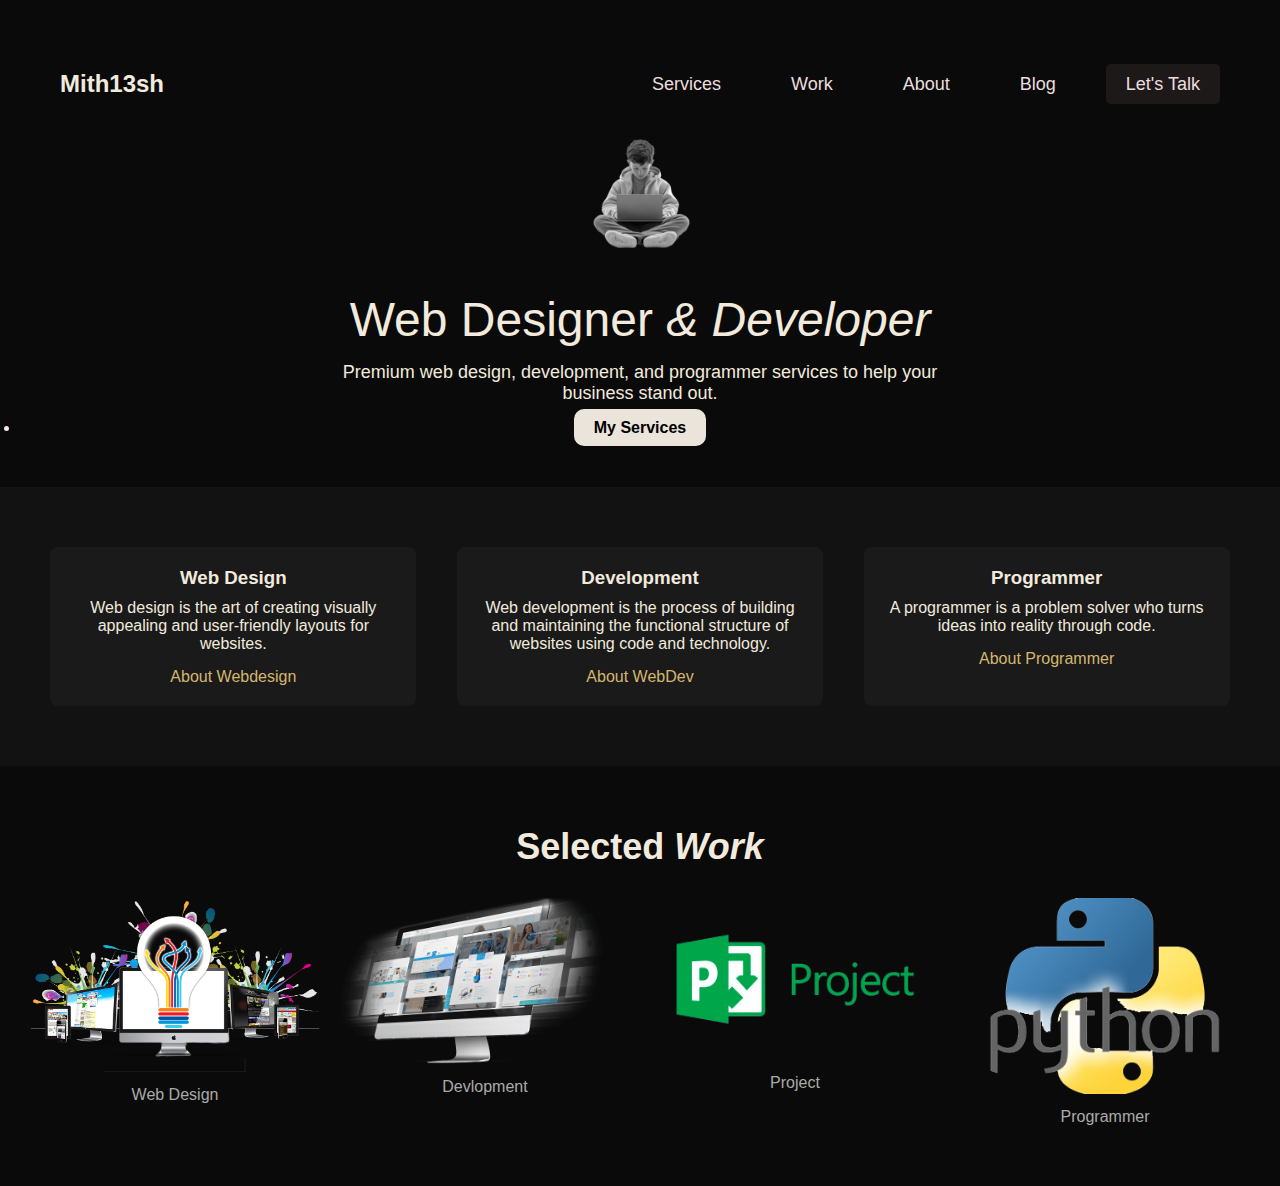
<file: Index.html>
<!DOCTYPE html>
<html lang="en">
<head>
  <meta charset="UTF-8" />
  <meta name="viewport" content="width=device-width, initial-scale=1.0"/>
  <meta name="description" content="This websites is all about Mithlesh portfolio.">
  <link rel="shortcut icon" href="assests/images/favicon.png" type="image/png">

  <title>Mithlesh portfolio</title>
  <link rel="stylesheet" href="css/style.css" />
</head>
<body>
  <header class="hero">
    <nav class="navbar">
      <h1 class="logo">Mith13sh</h1>
      <ul class="nav-links">
      

      <li><a href="services.html">Services</a></li>
      <li><a href="work.html">Work</a></li>
      <li><a href="about.html">About</a></li>
      <li><a href="blog.html">Blog</a></li>
      <li><a href="letstalk.html" class="highlight-btn">Let's Talk</a></li>





    </ul>
        
    </nav>
    <div class="hero-content">
      <img src="assests/images/profile.png" alt="Profile" class="profile-pic" />
      <h2>Web Designer <span>& Developer</span></h2>
      <p>Premium web design, development, and programmer services to help your business stand out.</p>
      
      <li><a href="myservices.html" class="btn">My Services</a></li>


    </div>
  </header>



  <section class="services">
    <div class="service-box">
      <h3>Web Design</h3>
      <p>Web design is the art of creating visually appealing and user-friendly layouts for websites.
</p>
      <a href="#">About Webdesign</a>
    </div>
    <div class="service-box">
      <h3>Development</h3>
      <p>Web development is the process of building and maintaining the functional structure of websites using code and technology.
</p>
      <a href="#">About WebDev</a>
    </div>
    <div class="service-box">
      <h3>Programmer</h3>
      <p>A programmer is a problem solver who turns ideas into reality through code.
</p>
      <a href="#">About Programmer</a>
    </div>
  </section>

  <section class="portfolio">
    <h2>Selected <span>Work</span></h2>
    <div class="portfolio-grid">
      <div class="work-item"><img src="assests/images/web1.png" alt=""><p>Web Design</p></div>
      <div class="work-item"><img src="assests/images/web2.png" alt=""><p>Devlopment</p></div>
      <div class="work-item"><img src="assests/images/web3.png" alt=""><p>Project</p></div>
      <div class="work-item"><img src="assests/images/web4.png" alt=""><p>Programmer</p></div>
    </div>
  </section>


</body>
</html>
</file>
<file: css/style.css>
* {
  margin: 0;
  padding: 0;
  box-sizing: border-box;
}

body {
  font-family: 'Segoe UI', sans-serif;
  background-color: #0d0d0d;
  color: #e6e0d4;
}

a {
  text-decoration: none;
  color: #e6e0d4;
}

.btn {
  background: #e6e0d4;
  color: #0d0d0d;
  padding: 10px 20px;
  border-radius: 5px;
  font-weight: bold;
}

.navbar {
  display: flex;
  justify-content: space-between;
  align-items: center;
  padding: 20px 50px;
}

.navbar .logo {
  font-size: 24px;
  font-weight: bold;
}

.navbar ul {
  display: flex;
  gap: 30px;
  list-style: none;
  align-items: center;
}

.hero {
  text-align: center;
  padding: 50px 20px;
}

.profile-pic {
  width: 150px;
  border-radius: 50%;
  filter: grayscale(100%);
  margin-bottom: 20px;
}

.hero h2 {
  font-size: 48px;
  font-weight: 400;
}

.hero h2 span {
  font-style: italic;
  font-weight: 300;
}

.hero p {
  font-size: 18px;
  margin: 15px 0;
  max-width: 600px;
  margin-left: auto;
  margin-right: auto;
}

.services {
  display: flex;
  justify-content: space-around;
  padding: 60px 30px;
  background: #121212;
}

.service-box {
  width: 30%;
  background: #1a1a1a;
  padding: 20px;
  border-radius: 8px;
  text-align: center;
}

.service-box h3 {
  margin-bottom: 10px;
}

.service-box a {
  display: inline-block;
  margin-top: 15px;
  color: #d4b76d;
}

.portfolio {
  padding: 60px 30px;
  text-align: center;
}

.portfolio h2 {
  font-size: 36px;
  margin-bottom: 30px;
}

.portfolio h2 span {
  font-style: italic;
}

.portfolio-grid {
  display: grid;
  grid-template-columns: repeat(auto-fit, minmax(250px, 1fr));
  gap: 20px;
}

.work-item img {
  width: 100%;
  border-radius: 8px;
}

.work-item p {
  margin-top: 10px;
  color: #aaa;
}
body {
  margin: 0;
  font-family: Arial, sans-serif;
  background-color: #0a0a0a;
  color: #f1eadd;
}

body {
  margin: 0;
  font-family: Arial, sans-serif;
  background-color: #0a0a0a;
  color: #f1eadd;
}

.navbar {
  background-color: #0a0a0a;
  padding: 20px 40px;
  display: flex;
  justify-content: space-between;
  align-items: center;
}

.nav-links {
  list-style: none;
  display: flex;
  gap: 40px;
  margin: 0;
  padding: 0;
}

.nav-links li a {
  color: #f1eadd;
  text-decoration: none;
  font-size: 18px;
}

.nav-links li a:hover {
  text-decoration: underline;
}

input, textarea {
  background-color: #110808;
  border: 1px solid #ccc;
  color: #0c0c0c;
  border-radius: 6px;
}

input:focus, textarea:focus {
  outline: none;
  border-color: #161514;
}

.btn {
  background-color: #eae4da;
  color: #000;
  padding: 10px 20px;
  border-radius: 10px;
  font-weight: bold;
  text-decoration: none;
}


.navbar li a {
  color: #eadede;
  padding: 10px 20px;
  text-decoration: none;
}

.highlight-btn {
  background-color: rgb(29, 25, 25);
  color: black;
  border-radius: 5px;
  transition: 0.3s ease;
}

.highlight-btn:hover {
  background-color: #c04040;
}
</file>
